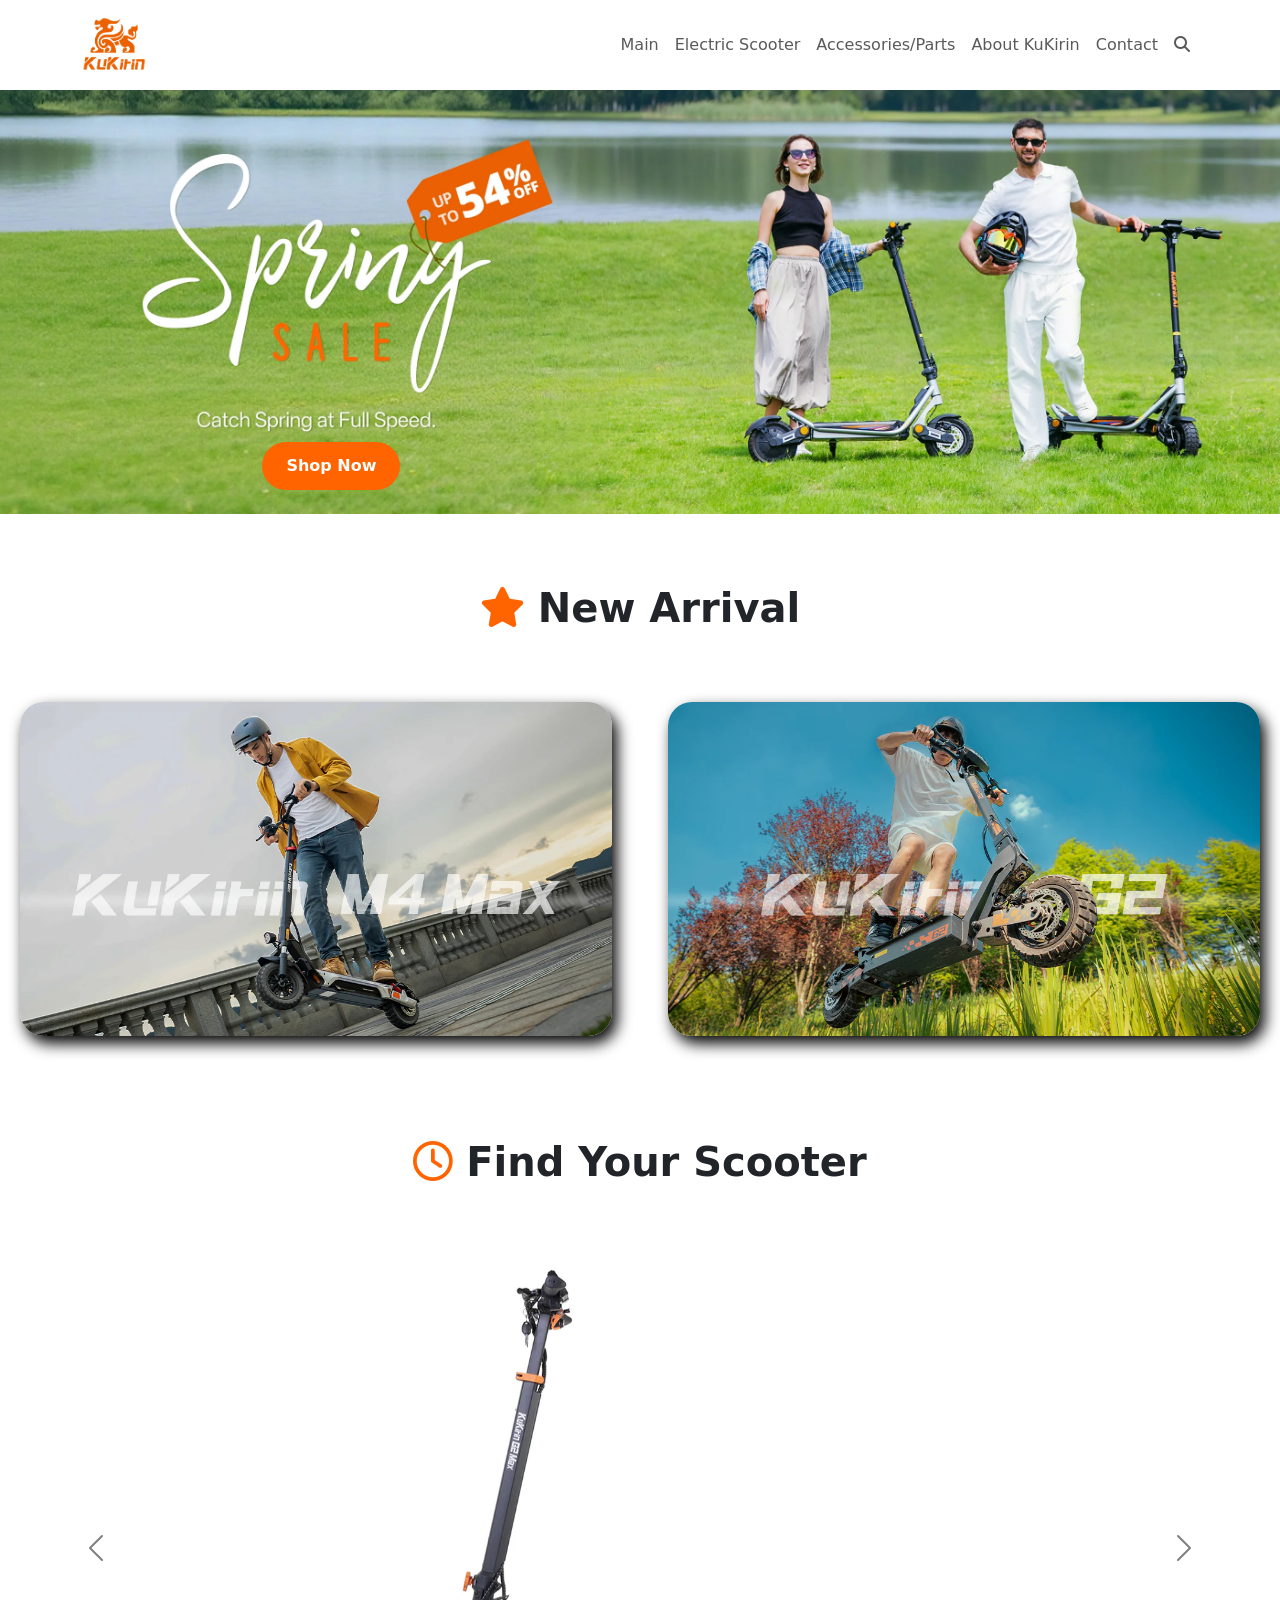
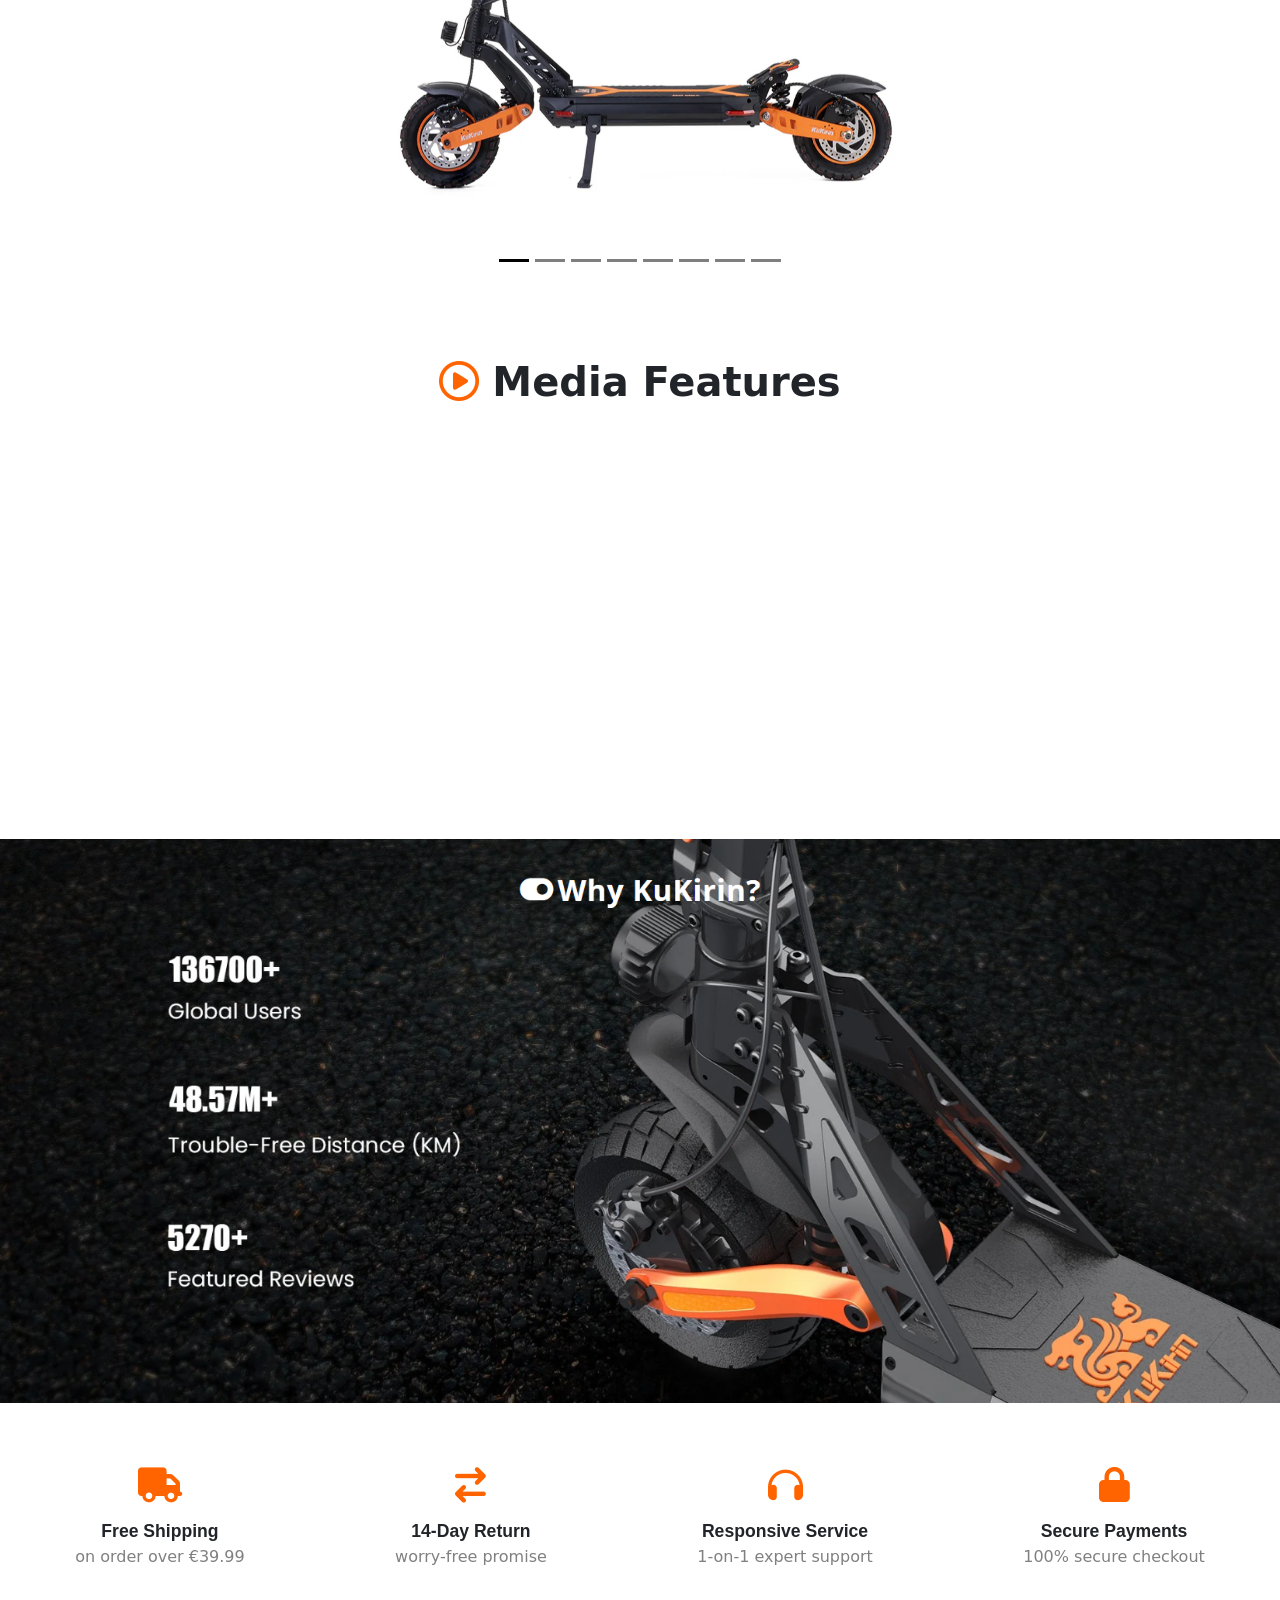
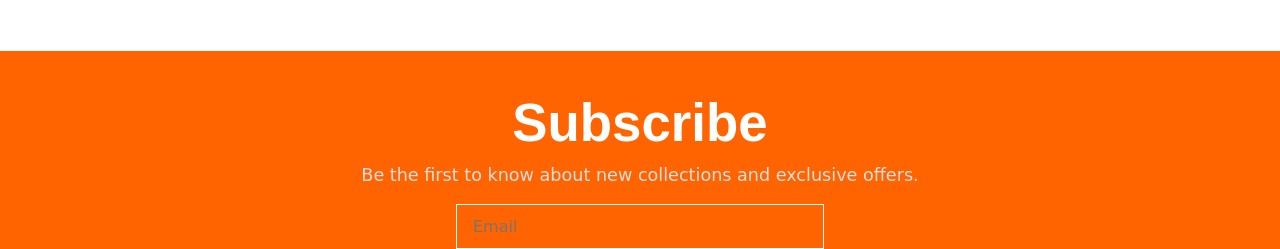
<file: KuKirin/index.html>
<!DOCTYPE html>
<html lang="en">

<head>
  <meta charset="UTF-8">
  <meta name="viewport" content="width=device-width, initial-scale=1.0">
  <title>KuKirin Main Page</title>
  <link rel="stylesheet" href="scss/main.css">
  <link href="https://cdn.jsdelivr.net/npm/bootstrap@5.3.8/dist/css/bootstrap.min.css" rel="stylesheet"
    integrity="sha384-sRIl4kxILFvY47J16cr9ZwB07vP4J8+LH7qKQnuqkuIAvNWLzeN8tE5YBujZqJLB" crossorigin="anonymous">
  <link rel="stylesheet" href="https://cdnjs.cloudflare.com/ajax/libs/font-awesome/6.5.0/css/all.min.css">
</head>

<body>
  <header>
    <nav class="navbar navbar-expand-lg bg-white navbar-white">

      <div class="container">



        <!-- ლოგო / საიტის სახელი -->

        <a class="navbar-brand" href="#"><img src="img/cropped-Kukirin-LOGO.png" alt=""></a>



        <!-- Hamburger ღილაკი — მხოლოდ მობილურზე ჩანს -->
        <button class="navbar-toggler" type="button" data-bs-toggle="collapse" data-bs-target="#navMenu"
          aria-controls="navMenu" aria-expanded="false" aria-label="Toggle navigation">

          <span class="navbar-toggler-icon"></span>

        </button>



        <!-- ბმულები — id-ი ემთხვევა data-bs-target-ს -->

        <div class="collapse navbar-collapse" id="navMenu">

          <ul class="navbar-nav ms-auto">

            <li class="nav-item"><a class="nav-link" href="index.html">Main</a></li>

            <li class="nav-item"><a class="nav-link" href="products.html">Electric Scooter</a></li>

            <li class="nav-item"><a class="nav-link" href="parts.html">Accessories/Parts</a></li>

            <li class="nav-item"><a class="nav-link" href="about.html">About KuKirin</a></li>

            <li class="nav-item"><a class="nav-link" href="contact.html">Contact</a></li>

            <li class="nav-item"><a href="" class="nav-link"><i class="fa-solid fa-magnifying-glass"></i></a></li>

          </ul>

        </div>



      </div>

    </nav>
  </header>

  <div class="image-container">
    <img src="img/SP-KuKirin-Spring.jpg" alt="" class="bigphoto">
    <a href="products.html"><button>Shop Now</button></a>
  </div>

  <div class="new-arrival-header">
    <i class="fa-solid fa-star"></i>
    <p>New Arrival</p>
  </div>
  <div class="new-arrival">
    <img src="img/1000x563_M4_Max.webp" alt="">
    <img src="img/1000x563_G2.webp" alt="">
  </div>

  <div class="find-your-scooter-title">
    <i class="fa-regular fa-clock"></i>
    <p>Find Your Scooter</p>
  </div>




  <div id="carouselExampleDark" class="carousel carousel-dark slide">
    <div class="carousel-indicators">
      <button type="button" data-bs-target="#carouselExampleDark" data-bs-slide-to="0" class="active"
        aria-current="true" aria-label="Slide 1"></button>
      <button type="button" data-bs-target="#carouselExampleDark" data-bs-slide-to="1" aria-label="Slide 2"></button>
      <button type="button" data-bs-target="#carouselExampleDark" data-bs-slide-to="2" aria-label="Slide 3"></button>
      <button type="button" data-bs-target="#carouselExampleDark" data-bs-slide-to="3" aria-label="Slide 4"></button>
      <button type="button" data-bs-target="#carouselExampleDark" data-bs-slide-to="4" aria-label="Slide 5"></button>
      <button type="button" data-bs-target="#carouselExampleDark" data-bs-slide-to="5" aria-label="Slide 6"></button>
      <button type="button" data-bs-target="#carouselExampleDark" data-bs-slide-to="6" aria-label="Slide 7"></button>
      <button type="button" data-bs-target="#carouselExampleDark" data-bs-slide-to="7" aria-label="Slide 8"></button>
    </div>
    <div class="carousel-inner">
      <div class="carousel-item active" data-bs-interval="10000">
        <img src="img/kukiring2maxelectricscooter_6-1669447088955.webp" class="d-block w-50 img-fluid mx-auto  "
          alt="...">

      </div>
      <div class="carousel-item" data-bs-interval="2000">
        <img src="img/1_40a27f7d-1b00-4f13-9ad1-fbf52f0d6ec1.webp" class="d-block w-50 img-fluid mx-auto" alt="...">
      </div>

      <div class="carousel-item" data-bs-interval="2000">
        <img src="img/KuKirinG3Pro_257c019a-02b7-4fbd-8729-6775ea06d0f4.webp" class="d-block w-50 img-fluid mx-auto"
          alt="...">
      </div>

      <div class="carousel-item" data-bs-interval="2000">
        <img src="img/2_88f24395-0dce-4f59-a395-5def0c021943.webp" class="d-block w-50 img-fluid mx-auto" alt="...">
      </div>

      <div class="carousel-item" data-bs-interval="2000">
        <img src="img/957-G2-MASTER_68462fab-fee6-4b93-b204-0a91aa0af6da.webp" class="d-block w-50 img-fluid mx-auto"
          alt="...">
      </div>

      <div class="carousel-item" data-bs-interval="2000">
        <img src="img/11010808_08d99da2-a13d-41fa-9295-2236cc4048d5.webp" class="d-block w-50 img-fluid mx-auto"
          alt="...">
      </div>

      <div class="carousel-item" data-bs-interval="2000">
        <img src="img/1524_4e727865-7ecf-4460-89f6-4d201fafae48.webp" class="d-block w-50 img-fluid mx-auto" alt="...">
      </div>

      <div class="carousel-item" data-bs-interval="2000">
        <img src="img/kukiring2pro1_c7f4c718b8654da88563b7c05d1c5211-1669445184327.webp"
          class="d-block w-50 img-fluid mx-auto" alt="...">
      </div>

    </div>
    <button class="carousel-control-prev" type="button" data-bs-target="#carouselExampleDark" data-bs-slide="prev">
      <span class="carousel-control-prev-icon" aria-hidden="true"></span>
      <span class="visually-hidden">Previous</span>
    </button>
    <button class="carousel-control-next" type="button" data-bs-target="#carouselExampleDark" data-bs-slide="next">
      <span class="carousel-control-next-icon" aria-hidden="true"></span>
      <span class="visually-hidden">Next</span>
    </button>
  </div>

  <div class="media-features-title">
    <i class="fa-regular fa-circle-play"></i>
    <p>Media Features</p>
  </div>


  <div id="carouselExampleSlidesOnly" class="carousel slide" data-bs-ride="carousel" data-bs-interval="5000">
    <div class="carousel-inner">
      <div class="carousel-item active d-flex justify-content-center">
        <iframe width="560" height="315" src="https://www.youtube.com/embed/ljW7yuAPMXE?si=WX88bDtm1TQVUXYq"
          title="YouTube video player" frameborder="0"
          allow="accelerometer; autoplay; clipboard-write; encrypted-media; gyroscope; picture-in-picture; web-share"
          referrerpolicy="strict-origin-when-cross-origin" allowfullscreen></iframe>
      </div>
      <div class="carousel-item d-flex justify-content-center">
        <iframe width="560" height="315" src="https://www.youtube.com/embed/6eu0sNypjSc?si=tCYa2_-4515rlSac"
          title="YouTube video player" frameborder="0"
          allow="accelerometer; autoplay; clipboard-write; encrypted-media; gyroscope; picture-in-picture; web-share"
          referrerpolicy="strict-origin-when-cross-origin" allowfullscreen></iframe>
      </div>
      <div class="carousel-item d-flex justify-content-center">
        <iframe width="560" height="315" src="https://www.youtube.com/embed/HDpYYHxWHHg?si=vNilbZuWTD4Xb7Tk"
          title="YouTube video player" frameborder="0"
          allow="accelerometer; autoplay; clipboard-write; encrypted-media; gyroscope; picture-in-picture; web-share"
          referrerpolicy="strict-origin-when-cross-origin" allowfullscreen></iframe>
      </div>
    </div>
  </div>

  <div class="why-kukirin">
    <img src="img/Screenshot 2026-03-01 140003.png" alt="">
  </div>


  <div class="payments-and-stuff">
    <div class="s">
      <i class="fa-solid fa-truck"></i>
      <p class="p1">Free Shipping</p>
      <p class="p2">on order over €39.99</p>
    </div>
    <div class="d">
<i class="fa-solid fa-arrow-right-arrow-left"></i>
<p class="p1">14-Day Return</p>
<p class="p2">worry-free promise</p>
    </div>
    <div class="r">
      <i class="fa-solid fa-headphones"></i>
      <p class="p1">Responsive Service</p>
      <p class="p2">1-on-1 expert support</p>
    </div>
    <div class="p">
      <i class="fa-solid fa-lock"></i>
      <p class="p1">Secure Payments</p>
      <p class="p2">100% secure checkout</p>
    </div>

  </div>

  <footer>
    <div class="sub">
      <p class="p1">Subscribe</p>
      <p class="p2">Be the first to know about new collections and exclusive offers.</p>
     <form action=""></form> <input type="email" placeholder="Email" required></form>
    </div>
  </footer>


  <script src="https://cdn.jsdelivr.net/npm/bootstrap@5.3.8/dist/js/bootstrap.bundle.min.js"
    integrity="sha384-FKyoEForCGlyvwx9Hj09JcYn3nv7wiPVlz7YYwJrWVcXK/BmnVDxM+D2scQbITxI"
    crossorigin="anonymous"></script>
</body>

</html>
</file>
<file: KuKirin/scss/main.css>
body {
  margin: 0;
  height: 100vh;
}

header {
  height: 5rem;
  width: 100%;
  position: fixed;
  top: 0;
  left: 0;
  z-index: 1000;
}
header img {
  width: 4rem;
  height: 4rem;
}
header .navbar ul {
  display: flex;
  align-items: baseline;
}

.image-container {
  position: relative;
  width: 100%;
  padding-top: 5rem;
}
.image-container img {
  width: 100%;
  display: block;
  height: auto;
  position: relative;
}
.image-container button {
  position: absolute;
  top: 86%;
  left: 20.5%;
  border: none;
  background-color: rgb(255, 100, 0);
  color: white;
  font-size: 1rem;
  font-weight: 600;
  padding: 12px 1.5rem;
  border-radius: 1.5rem;
  transition: transform 0.5s;
}
.image-container button:hover {
  opacity: 0.85;
  transform: scale(1.2);
}
.image-container button:active {
  background-color: orange;
}
@media (max-width: 1024px) {
  .image-container button {
    font-size: 10px;
    left: 19%;
  }
}
@media (max-width: 900px) {
  .image-container button {
    font-size: 8px;
    left: 17%;
  }
}
@media (max-width: 900px) {
  .image-container .bigphoto {
    height: 22rem;
  }
}

.new-arrival-header {
  display: flex;
  flex-wrap: wrap;
  margin-top: 4rem;
  justify-content: center;
  align-items: baseline;
  gap: 13px;
  text-align: center;
}
.new-arrival-header i {
  color: rgb(255, 100, 0);
  font-size: 2.5rem;
}
.new-arrival-header p {
  font-weight: bold;
  font-size: 2.5rem;
}

.new-arrival {
  display: flex;
  width: 100%;
  align-items: center;
  justify-content: center;
  gap: 3.5rem;
  margin-top: 3rem;
  flex-wrap: wrap;
}
.new-arrival img {
  min-width: 0;
  max-width: 37rem;
  display: block;
  height: auto;
  border-radius: 1.5rem;
  box-shadow: 5px 7.5px 15px black;
  transition-duration: 0.5s;
  cursor: pointer;
}
.new-arrival img:hover {
  transform: scale(1.05);
}

.find-your-scooter-title {
  display: flex;
  justify-content: center;
  align-items: baseline;
  margin-top: 6rem;
  gap: 13px;
  flex-wrap: wrap;
  text-align: center;
}
.find-your-scooter-title i {
  color: rgb(255, 100, 0);
  font-size: 2.5rem;
}
.find-your-scooter-title p {
  font-weight: bold;
  font-size: 2.5rem;
}

.carousel-item img {
  margin-bottom: 40px;
}

.media-features-title {
  display: flex;
  justify-content: center;
  align-items: baseline;
  margin-top: 4rem;
  gap: 13px;
  flex-wrap: wrap;
  text-align: center;
}
.media-features-title i {
  color: rgb(255, 100, 0);
  font-size: 2.5rem;
}
.media-features-title p {
  font-weight: bold;
  font-size: 2.5rem;
}

.carousel-item iframe {
  margin-top: 2rem;
}

.why-kukirin {
  margin-top: 4rem;
  width: 100%;
}
.why-kukirin img {
  width: 100%;
  height: auto;
  -o-object-fit: cover;
     object-fit: cover;
}

.payments-and-stuff {
  height: auto;
  margin-top: 4rem;
  width: 100%;
  display: grid;
  grid-template-columns: repeat(4 1fr);
  grid-template-rows: repeat(4 1fr);
  grid-template-areas: "s d r p" "s d r p" "s d r p" "s d r p";
}

.s {
  display: flex;
  flex-direction: column;
  text-align: center;
  grid-area: s;
}
.s .p2 {
  margin: 0;
  color: gray;
  margin-bottom: 2px;
}

.s i {
  color: rgb(255, 100, 0);
  font-size: 2.2rem;
  margin-bottom: 1rem;
}

.p1 {
  font-family: "Poppins", sans-serif;
  font-weight: 550;
  font-size: 1.1rem;
  margin: 0;
}

.d {
  display: flex;
  flex-direction: column;
  text-align: center;
  grid-area: d;
}
.d .p2 {
  margin: 0;
  color: gray;
  margin-bottom: 2px;
}
.d .p1 {
  font-family: "Poppins", sans-serif;
  font-weight: 550;
  font-size: 1.1rem;
  margin: 0;
}
.d i {
  color: rgb(255, 100, 0);
  font-size: 2.2rem;
  margin-bottom: 1rem;
}

.r {
  display: flex;
  flex-direction: column;
  text-align: center;
  grid-area: r;
}
.r .p2 {
  margin: 0;
  color: gray;
  margin-bottom: 2px;
}
.r .p1 {
  font-family: "Poppins", sans-serif;
  font-weight: 550;
  font-size: 1.1rem;
  margin: 0;
}
.r i {
  color: rgb(255, 100, 0);
  font-size: 2.2rem;
  margin-bottom: 1rem;
}

.p {
  display: flex;
  flex-direction: column;
  text-align: center;
  grid-area: p;
}
.p .p2 {
  margin: 0;
  color: gray;
  margin-bottom: 2px;
}
.p .p1 {
  font-family: "Poppins", sans-serif;
  font-weight: 550;
  font-size: 1.1rem;
  margin: 0;
}
.p i {
  color: rgb(255, 100, 0);
  font-size: 2.2rem;
  margin-bottom: 1rem;
}

@media (max-width: 820px) {
  .payments-and-stuff {
    grid-template-areas: "s s d d" "s s d d" "r r p p";
    grid-gap: 10px;
  }
}
footer {
  background-color: rgb(255, 100, 0);
  margin-top: 5rem;
  width: 100%;
}
footer .sub {
  width: 100%;
  display: flex;
  text-align: center;
  align-items: center;
  flex-direction: column;
  padding-top: 2rem;
}
footer .sub .p1 {
  color: white;
  font-size: 3.3rem;
  font-family: "Poppins", sans-serif;
  font-weight: 600;
}
footer .sub .p2 {
  color: rgb(223, 223, 223);
  font-size: 1.1rem;
}
footer .sub input {
  width: 23rem;
  height: 2.8rem;
  padding-left: 1rem;
  border: 1px solid white;
  background-color: rgb(255, 100, 0);
  color: white;
  cursor: text;
}
footer .sub input:hover {
  border: 2px solid white;
}/*# sourceMappingURL=main.css.map */
</file>
